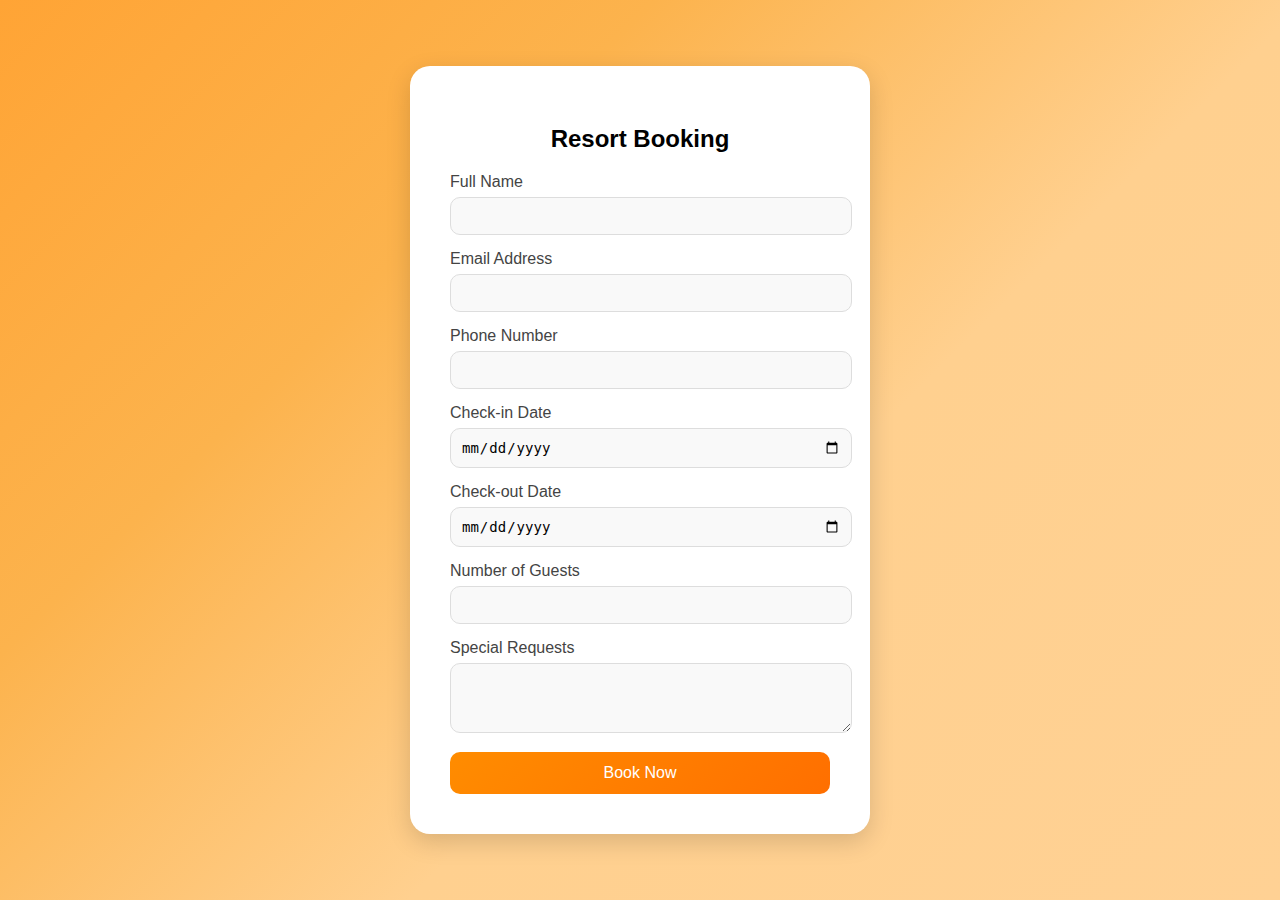
<file: booking.html>
<!DOCTYPE html>
<html lang="en">
<head>
  <meta charset="UTF-8" />
  <meta name="viewport" content="width=device-width, initial-scale=1.0" />
  <title>Resort Booking Form</title>
  <style>
    body {
  font-family: 'Poppins', sans-serif;
  background: linear-gradient(135deg,
    #ffa435 0%,
    #fcb34d 30%,
    #ffd08f 60%,
    #ffd194 100%
  );
  display: flex;
  justify-content: center;
  align-items: center;
  min-height: 100vh;
  margin: 0;
}

.form-container {
  background: #ffffff;
  padding: 40px;
  border-radius: 20px;
  box-shadow: 0 8px 25px rgba(0, 0, 0, 0.15);
  width: 380px;
  animation: fadeIn 0.8s ease;
}

@keyframes fadeIn {
  from { opacity: 0; transform: translateY(20px); }
  to { opacity: 1; transform: translateY(0); }
}

h2 {
  text-align: center;
  color: black;
  margin-bottom: 20px;
  font-weight: 600;
}

label {
  font-weight: 500;
  display: block;
  margin-bottom: 6px;
  color: #444;
}

input,
textarea,
select {
  width: 100%;
  padding: 10px;
  margin-bottom: 15px;
  border: 1px solid #ddd;
  border-radius: 10px;
  font-size: 14px;
  transition: 0.2s;
  background-color: #f9f9f9;
}

input:focus,
textarea:focus,
select:focus {
  border-color: #ff8c00;
  background-color: #fff;
  outline: none;
  box-shadow: 0 0 6px rgba(255, 140, 0, 0.4);
}

button {
  width: 100%;
  background: linear-gradient(135deg, #ff8c00, #ff6f00);
  color: #fff;
  border: none;
  padding: 12px;
  border-radius: 10px;
  font-size: 1em;
  cursor: pointer;
  transition: 0.3s;
  font-weight: 500;
}

button:hover {
  background: linear-gradient(135deg, #ff6f00, #ff8c00);
  transform: scale(1.03);
}

  </style>
</head>

<body>
  <div class="form-container">
    <h2>Resort Booking</h2>
    <form name="submit-to-google-sheet" id="bookingForm">
      <label for="name">Full Name</label>
      <input type="text" id="name" name="name" required>

      <label for="email">Email Address</label>
      <input type="email" id="email" name="email" required>

      <label for="phone">Phone Number</label>
      <input type="tel" id="phone" name="phone" required>

      <label for="checkin">Check-in Date</label>
      <input type="date" id="checkin" name="checkin" required>

      <label for="checkout">Check-out Date</label>
      <input type="date" id="checkout" name="checkout" required>

      <label for="guests">Number of Guests</label>
      <input type="number" id="guests" name="guests" min="1" max="50" required>

      <label for="message">Special Requests</label>
      <textarea id="message" name="message" rows="3"></textarea>

      <button type="submit" id="submitBtn">Book Now</button>
    </form>
  </div>

  <script>
    const scriptURL = 'https://script.google.com/macros/s/AKfycbziTml8StEdIxAs_EXheqDcJjA3qMA4j65hh52W8GusYcfDpzTyvXkBTz6J7VnHHI-1/exec';
    const form = document.forms['submit-to-google-sheet'];
    const submitBtn = document.getElementById("submitBtn");

    form.addEventListener('submit', e => {
      e.preventDefault();
      submitBtn.disabled = true;

      fetch(scriptURL, { method: 'POST', body: new FormData(form)})
        .then(response => {
          window.location.href = "thankyou.html"; // Redirect here
        })
        .catch(error => {
          alert("❌ Error! Booking not added.");
          console.error('Error!', error.message);
          submitBtn.disabled = false;
        });
    });
  </script>
</body>
</html>
</file>
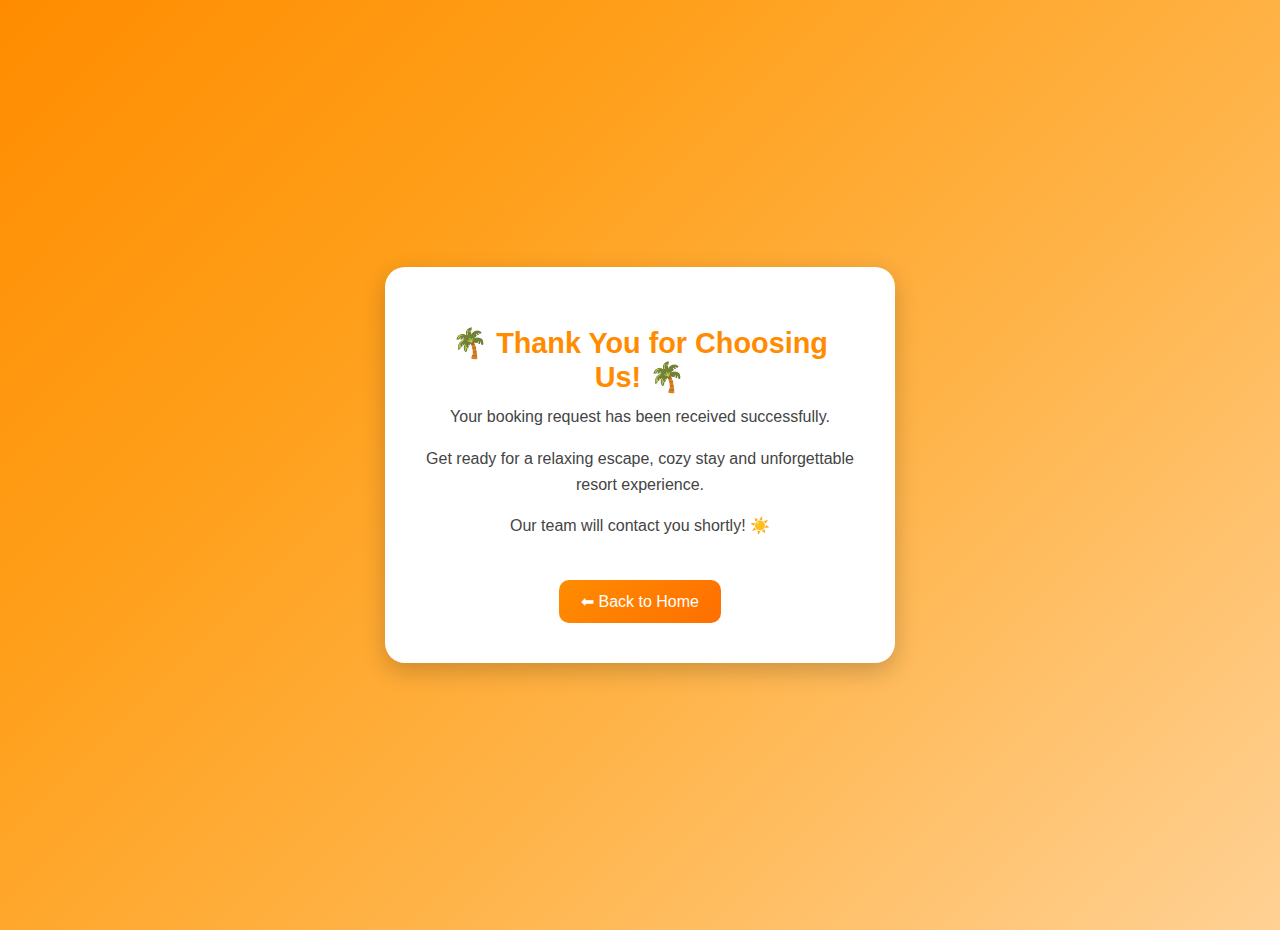
<file: thankyou.html>
<!DOCTYPE html>
<html lang="en">
<head>
<meta charset="UTF-8">
<meta name="viewport" content="width=device-width, initial-scale=1.0">
<title>Thank You!</title>

<style>
  body {
    font-family: 'Poppins', sans-serif;
    background: linear-gradient(135deg,
      #ff8c00 0%,
      #ff9f1a 30%,
      #ffb347 60%,
      #ffd194 100%
    );
    display: flex;
    justify-content: center;
    align-items: center;
    min-height: 100vh;
    margin: 0;
    text-align: center;
    padding: 15px;
  }

  .thanks-box {
    background: #ffffff;
    padding: 40px;
    width: 430px;
    border-radius: 20px;
    box-shadow: 0 8px 25px rgba(0,0,0,0.2);
    animation: fadeIn 0.9s ease;
  }

  @keyframes fadeIn {
    from { opacity: 0; transform: translateY(20px); }
    to { opacity: 1; transform: translateY(0); }
  }

  h1 {
    color: #ff8c00;
    font-size: 1.8rem;
    margin-bottom: 10px;
  }

  p {
    color: #444;
    font-size: 1rem;
    margin-top: 10px;
    line-height: 1.6;
  }

  .btn-home {
    margin-top: 25px;
    background: linear-gradient(135deg, #ff8c00, #ff6f00);
    color: white;
    padding: 12px 22px;
    border-radius: 10px;
    text-decoration: none;
    display: inline-block;
    transition: 0.3s ease;
    font-weight: 500;
  }

  .btn-home:hover {
    background: linear-gradient(135deg, #ff6f00, #ff8c00);
    transform: scale(1.05);
  }

  /* ======================
     MOBILE RESPONSIVE
     ====================== */

  @media (max-width: 480px) {
    .thanks-box {
      width: 100%;
      padding: 25px 20px;
      border-radius: 16px;
    }

    h1 {
      font-size: 1.4rem;
    }

    p {
      font-size: 0.9rem;
    }

    .btn-home {
      font-size: 0.9rem;
      padding: 10px 18px;
    }
  }
</style>
</head>

<body>
  <div class="thanks-box">
    <h1>🌴 Thank You for Choosing Us! 🌴</h1>
    <p>Your booking request has been received successfully.</p>
    <p>Get ready for a relaxing escape, cozy stay and unforgettable resort experience.</p>
    <p>Our team will contact you shortly! ☀️</p>
    <a class="btn-home" href="index.html">⬅ Back to Home</a>
  </div>
</body>
</html>
</file>
